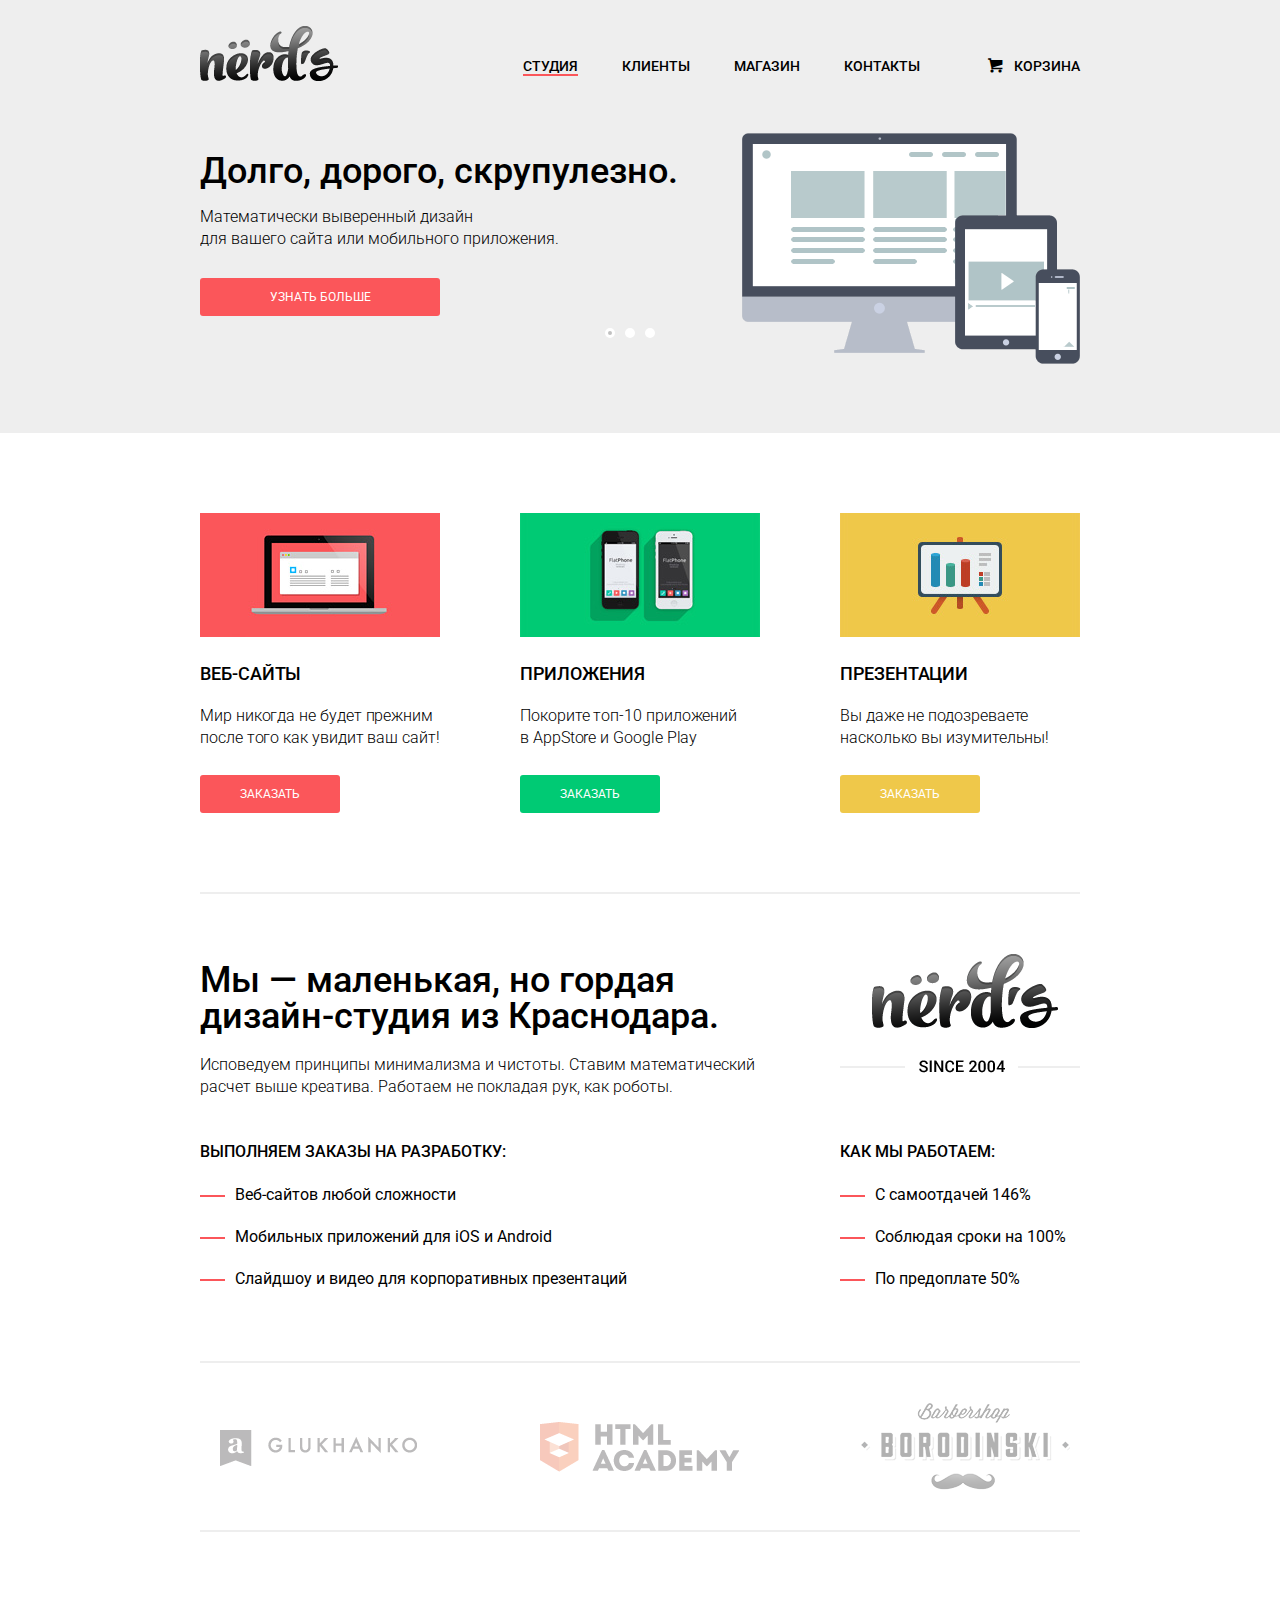
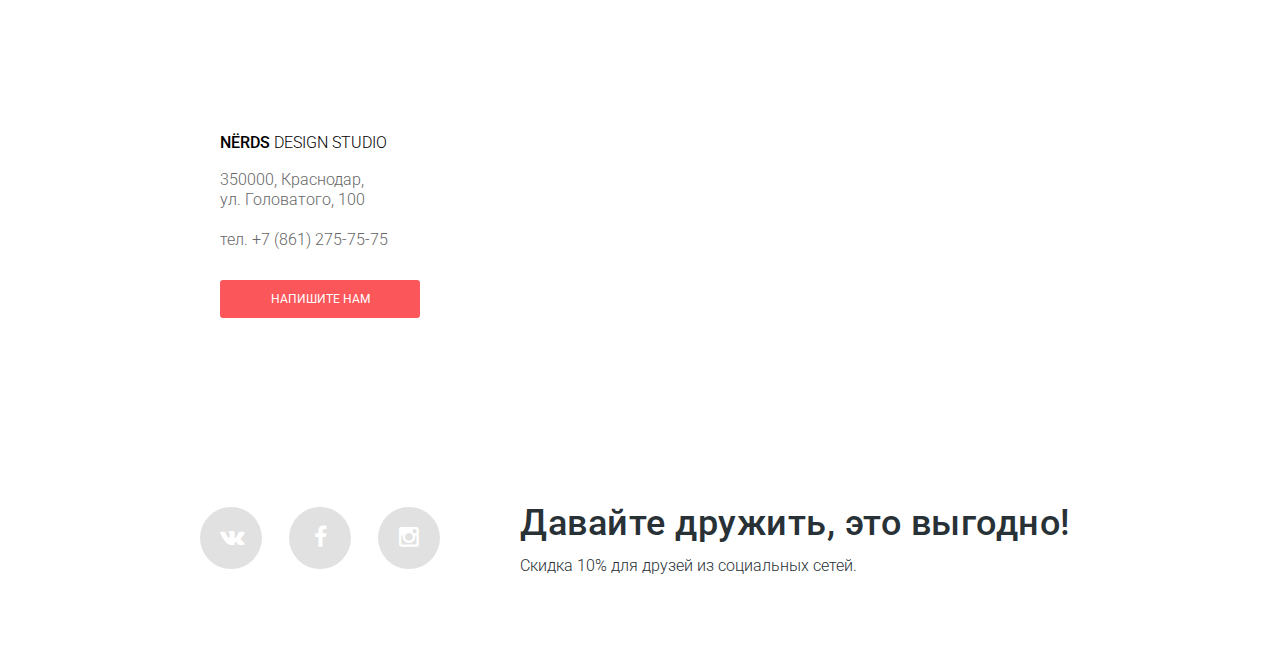
<file: index.html>
<!DOCTYPE html>
<html>
    <head>
    
        <meta charset="utf-8">
        <title>Веб-студия</title>
		<link href='http://fonts.googleapis.com/css?family=Roboto:500,100,300&amp;subset=cyrillic,cyrillic-ext' rel='stylesheet' type='text/css'>
        <link href="css/symbols-nerds/css/symbols-nerds.css" rel="stylesheet" type='text/css'>
		<link href='css/style.css' rel='stylesheet' type='text/css'>

    </head>
    
    <body>
        
        <header class="page-header">
            
			<div class="layout-center-wrapper clearfix">
            
                <div class="layout-menu-wrapper clearfix">
                
                    <a class="logo" href="index.html"><img src="img/logo.png" width="139" height="56" alt="NЁRDS DESIGN STUDIO"></a>
                    
                    <nav>
                        <ul class="top-menu">
                            <li><a class="active" href="#">Студия</a></li>
                            <li><a href="#">Клиенты</a></li>
                            <li><a href="nerds-catalog.html">Магазин</a></li>
                            <li><a href="#">Контакты</a></li>	
                        </ul>
                    
						<div class="basket-menu">
							<a class="basket-menu-enter" href="#"><i class="icon-basket"></i> Корзина</a>
						</div>
					
					</nav>
                
				</div>
                
                <div class="slider-wrapper">
                    
                    <input type="radio" id="btn-1" name="toggle" checked>
                    <input type="radio" id="btn-2" name="toggle">
                    <input type="radio" id="btn-3" name="toggle">
                    
                    <div class="pagination">
                        <label for="btn-1"></label>
                        <label for="btn-2"></label>
                        <label for="btn-3"></label>
                    </div>
                    
                    <div class="slides">
                    
                        <div class="slide slide-first">
                            
							<p class="slide-title">Долго, дорого, скрупулезно.</p>
                            
							<p>Математически выверенный дизайн<br>для вашего сайта или мобильного приложения.</p>
                    
                            <a class="btn slider-btn" href="#">Узнaть больше</a>
							
                        </div>
                    
                        <div class="slide slide-second">
                            
							<p class="slide-title">Любите ли вы математику, как любим ее мы?</p>
                            
							<p>Нашим дизайнерам мы удаляем нейроны, ответственные за&nbsp;креатив, чтобы дать им возможность все просчитать</p>
                    
							<a class="btn slider-btn" href="#">Узнaть больше</a>
							
                        </div>
                    
                        <div class="slide slide-third">
                            
							<p class="slide-title">Только наркотики, только хардкор!</p>
                            
							<p>Все дизайнерские решения в вашей компании принимаются только под воздействием качественных галлюциногенов.</p>
            
                            <a class="btn slider-btn" href="#">Узнaть больше</a>
							
                        </div>
                    
                    </div>
            
                </div>
                
            </div>
			
        </header>
        
        <div class="layout-center-wrapper ">
                
            <div class="product-wrapper border-bottom clearfix">
                    
                <div class="product website">
					<img class="product-img" src="img/icon-website.jpg" width="240" height="124" alt="website">
                    <p class="product-title">Веб-сайты</p>
                    <p>Мир никогда не будет прежним после того как увидит ваш сайт!</p>
                    <a class="btn product-btn" href="#">Заказать</a>
                </div>
                    
                <div class="product application">
					<img class="product-img" src="img/icon-application.jpg" width="240" height="124" alt="application">
                    <p class="product-title">Приложения</p>
                    <p>Покорите топ-10 приложений в&nbsp;AppStore и Google Play</p>
                    <a class="btn product-btn" href="#">Заказать</a>
                </div>
                    
                <div class="product presentation">
					<img class="product-img" src="img/icon-presentation.jpg" width="240" height="124" alt="presentation">
                    <p class="product-title">Презентации</p>
                    <p>Вы даже не подозреваете насколько вы изумительны!</p>
                    <a class="btn product-btn" href="#">Заказать</a>
                </div>
                    
            </div>
        
		<div class="info-wrapper border-bottom">
            
            <div class="layout-info-wrapper clearfix">
                    
                <div class="info-left-column">
                        
                    <h1 class="main-head">Мы &mdash; маленькая, но гордая дизайн-студия из Краснодара.</h1>
                    
					<p>Исповедуем принципы минимализма и чистоты. Ставим математический расчет выше креатива. Работаем не покладая рук, как роботы.</p>
                
                </div>
                
                <div class="info-right-column">
                
                    <a class="logo-since" href="index.html"><img src="img/logo-sines.png" width="240" height="119" alt="NЁRDS DESIGN STUDIO"></a>
                    
                </div>
                
            </div>    
                
            <div class="layout-info-wrapper clearfix">
            
                <div class="info-left-column">
                
                    <p class="info-title"> Выполняем заказы на разработку:</p>
                        
                    <ul class="info-list">
                        <li class="info-list-item">Веб-сайтов любой сложности</li>
                        <li class="info-list-item">Мобильных приложений для iOS и Android</li>
                        <li class="info-list-item">Слайдшоу и видео для корпоративных презентаций</li>
                    </ul>    
                    
                </div>
                    
                <div class="info-right-column">
                 
                    <p class="info-title">Как мы работаем:</p>
                        
                    <ul class="info-list">
                        <li class="info-list-item">С самоотдачей 146%</li>
                        <li class="info-list-item">Соблюдая сроки на 100%</li>
                        <li class="info-list-item">По предоплате 50%</li>
                    </ul>     
                    
                </div>
                    
            </div>
            
        </div>
        
        <div class="clients-wrapper ">
            
			<ul class="clients border-bottom clearfix">
                <li><a href="//glukhanko.ru"><img src="img/logo-glukhanko.png" width="198" height="37" alt="glukhanko.ru"></a></li>
                <li><a href="//htmlacademy.ru"><img src="img/logo-html.png" width="199" height="50" alt="htmlacademy.ru"></a></li>
                <li><a href="//barbershop-borodinski.ru/"><img src="img/logo-borodinsky.png" width="209" height="88" alt="borodinsky.ru"></a></li>
            </ul>
            
        </div>    
            
        </div>
		
		<div class="map">
			
			<div class="map-img" id="YMapsID" style="width:100%;height:415px"></div>
            
             <div class="contact">
                    
                <span class="contact-title"><strong class="contact-title-bold">NЁRDS </strong>DESIGN STUDIO</span>
                <p>350000, Краснодар, ул.&nbsp;Головатого, 100</p>
                <p>тел. +7 (861) 275-75-75</p>
                    
                <a class="btn btn-write-us" href="#">Напишите нам</a>
                    
            </div>
                
        </div>
        
        <footer class="page-footer">
            
            <div class="layout-center-wrapper clearfix">
                
                <div class="social-btn">
                  <a class="btn-social btn-social-vk"  href="//vkontakte.ru"><i class="icon-vk"></i></a>
                  <a class="btn-social btn-social-fb"  href="//facebook.com"><i class="icon-facebook"></i></a>
                  <a class="btn-social btn-social-inst"  href="//instagram.com"><i class="icon-instagramm"></i></a>
                </div>
                
                <div class="social-text">
                    <p class="social-text-title">Давайте дружить, это выгодно!</p>
                    <p>Скидка 10% для друзей из социальных сетей.</p>
                </div>
                
            </div>
			
        </footer>
    
       <div class="write-us">
            
			<form class="write-us-form" action="#" method="post">
                
				<div class="form-column-wrapper clearfix">
                    
					<div class="form-column">
                        <label for="login-field">Ваше имя:</label>
                        <input type="text" name="login" id="login-field" placeholder="Представьтесь, пожалуйста">
                    </div>
                
                    <div class="form-column">
                        <label for="email-field">Ваш e-mail:</label>
    			        <input type="email" name="email" id="email-field" required placeholder="Для отправки ответа">
                    </div>
					
                </div>    
                
                <label for="note-field">Текст письма:</label>
    			<textarea name="note" id="note-field" rows="5" placeholder="В свободной форме"></textarea>
                
				<div class="form-column-wrapper clearfix">
					
					<div class="form-column">
						<input type="submit" value="Отправить">
					</div>
				
					<div class="form-column">
						<a class="btn-reset btn" href="#">Отмена</a>
					</div>
					
				</div> 
            </form>
			
        </div>
        
        <script src="http://api-maps.yandex.ru/1.1/index.xml" type="text/javascript"></script>
        <script src="js/map.js" type="text/javascript"></script>
        <script src="js/script.js"></script> 
      
    </body>
	
</html>
</file>
<file: css/symbols-nerds/css/symbols-nerds.css>
@charset "UTF-8";

 @font-face {
  font-family: 'symbols-nerds';
  src: url('../font/symbols-nerds.eot?94604853');
  src: url('../font/symbols-nerds.eot?94604853#iefix') format('embedded-opentype'),
       url('../font/symbols-nerds.woff?94604853') format('woff'),
       url('../font/symbols-nerds.ttf?94604853') format('truetype'),
       url('../font/symbols-nerds.svg?94604853#symbols-nerds') format('svg');
  font-weight: normal;
  font-style: normal;
}
/* Chrome hack: SVG is rendered more smooth in Windozze. 100% magic, uncomment if you need it. */
/* Note, that will break hinting! In other OS-es font will be not as sharp as it could be */
/*
@media screen and (-webkit-min-device-pixel-ratio:0) {
  @font-face {
    font-family: 'symbols-nerds';
    src: url('../font/symbols-nerds.svg?94604853#symbols-nerds') format('svg');
  }
}
*/
 
 [class^="icon-"]:before, [class*=" icon-"]:before {
  font-family: "symbols-nerds";
  font-style: normal;
  font-weight: normal;
  speak: none;
 
  display: inline-block;
  text-decoration: inherit;
  width: 1em;
  margin-right: .2em;
  text-align: center;
  /* opacity: .8; */
 
  /* For safety - reset parent styles, that can break glyph codes*/
  font-variant: normal;
  text-transform: none;
     
  /* fix buttons height, for twitter bootstrap */
  line-height: 1em;
 
  /* Animation center compensation - margins should be symmetric */
  /* remove if not needed */
  margin-left: .2em;
 
  /* you can be more comfortable with increased icons size */
  /* font-size: 120%; */
 
  /* Uncomment for 3D effect */
  /* text-shadow: 1px 1px 1px rgba(127, 127, 127, 0.3); */
}
 
.icon-basket:before { content: '\62'; } /* 'b' */
.icon-facebook:before { content: '\66'; } /* 'f' */
.icon-twitter:before { content: '\74'; } /* 't' */
.icon-vk:before { content: '\76'; } /* 'v' */
.icon-up-dir:before { content: '\25b2'; } /* '▲' */
.icon-down-dir:before { content: '\25bc'; } /* '▼' */
.icon-circle:before { content: '\25cb'; } /* '○' */
.icon-circle-dot:before { content: '\25cf'; } /* '●' */
.icon-check-off:before { content: '\2610'; } /* '☐' */
.icon-check-on:before { content: '\2611'; } /* '☑' */
.icon-instagramm:before { content: '📷'; } /* '\1f4f7' */
</file>
<file: css/style.css>
/*! normalize.css v3.0.2 | MIT License | git.io/normalize */

/**
 * 1. Set default font family to sans-serif.
 * 2. Prevent iOS text size adjust after orientation change, without disabling
 *    user zoom.
 */

html {
  font-family: sans-serif; /* 1 */
  -ms-text-size-adjust: 100%; /* 2 */
  -webkit-text-size-adjust: 100%; /* 2 */
}

/**
 * Remove default margin.
 */

body {
  margin: 0;
}

/* HTML5 display definitions
   ========================================================================== */

/**
 * Correct `block` display not defined for any HTML5 element in IE 8/9.
 * Correct `block` display not defined for `details` or `summary` in IE 10/11
 * and Firefox.
 * Correct `block` display not defined for `main` in IE 11.
 */

article,
aside,
details,
figcaption,
figure,
footer,
header,
hgroup,
main,
menu,
nav,
section,
summary {
  display: block;
}

/**
 * 1. Correct `inline-block` display not defined in IE 8/9.
 * 2. Normalize vertical alignment of `progress` in Chrome, Firefox, and Opera.
 */

audio,
canvas,
progress,
video {
  display: inline-block; /* 1 */
  vertical-align: baseline; /* 2 */
}

/**
 * Prevent modern browsers from displaying `audio` without controls.
 * Remove excess height in iOS 5 devices.
 */

audio:not([controls]) {
  display: none;
  height: 0;
}

/**
 * Address `[hidden]` styling not present in IE 8/9/10.
 * Hide the `template` element in IE 8/9/11, Safari, and Firefox < 22.
 */

[hidden],
template {
  display: none;
}

/* Links
   ========================================================================== */

/**
 * Remove the gray background color from active links in IE 10.
 */

a {
  background-color: transparent;
}

/**
 * Improve readability when focused and also mouse hovered in all browsers.
 */

a:active,
a:hover {
  outline: 0;
}

/* Text-level semantics
   ========================================================================== */

/**
 * Address styling not present in IE 8/9/10/11, Safari, and Chrome.
 */

abbr[title] {
  border-bottom: 1px dotted;
}

/**
 * Address style set to `bolder` in Firefox 4+, Safari, and Chrome.
 */

b,
strong {
  font-weight: bold;
}

/**
 * Address styling not present in Safari and Chrome.
 */

dfn {
  font-style: italic;
}

/**
 * Address variable `h1` font-size and margin within `section` and `article`
 * contexts in Firefox 4+, Safari, and Chrome.
 */

h1 {
  font-size: 2em;
  margin: 0.67em 0;
}

/**
 * Address styling not present in IE 8/9.
 */

mark {
  background: #ff0;
  color: #000;
}

/**
 * Address inconsistent and variable font size in all browsers.
 */

small {
  font-size: 80%;
}

/**
 * Prevent `sub` and `sup` affecting `line-height` in all browsers.
 */

sub,
sup {
  font-size: 75%;
  line-height: 0;
  position: relative;
  vertical-align: baseline;
}

sup {
  top: -0.5em;
}

sub {
  bottom: -0.25em;
}

/* Embedded content
   ========================================================================== */

/**
 * Remove border when inside `a` element in IE 8/9/10.
 */

img {
  border: 0;
}

/**
 * Correct overflow not hidden in IE 9/10/11.
 */

svg:not(:root) {
  overflow: hidden;
}

/* Grouping content
   ========================================================================== */

/**
 * Address margin not present in IE 8/9 and Safari.
 */

figure {
  margin: 1em 40px;
}

/**
 * Address differences between Firefox and other browsers.
 */

hr {
  -moz-box-sizing: content-box;
  box-sizing: content-box;
  height: 0;
}

/**
 * Contain overflow in all browsers.
 */

pre {
  overflow: auto;
}

/**
 * Address odd `em`-unit font size rendering in all browsers.
 */

code,
kbd,
pre,
samp {
  font-family: monospace, monospace;
  font-size: 1em;
}

/* Forms
   ========================================================================== */

/**
 * Known limitation: by default, Chrome and Safari on OS X allow very limited
 * styling of `select`, unless a `border` property is set.
 */

/**
 * 1. Correct color not being inherited.
 *    Known issue: affects color of disabled elements.
 * 2. Correct font properties not being inherited.
 * 3. Address margins set differently in Firefox 4+, Safari, and Chrome.
 */

button,
input,
optgroup,
select,
textarea {
  color: inherit; /* 1 */
  font: inherit; /* 2 */
  margin: 0; /* 3 */
}

/**
 * Address `overflow` set to `hidden` in IE 8/9/10/11.
 */

button {
  overflow: visible;
}

/**
 * Address inconsistent `text-transform` inheritance for `button` and `select`.
 * All other form control elements do not inherit `text-transform` values.
 * Correct `button` style inheritance in Firefox, IE 8/9/10/11, and Opera.
 * Correct `select` style inheritance in Firefox.
 */

button,
select {
  text-transform: none;
}

/**
 * 1. Avoid the WebKit bug in Android 4.0.* where (2) destroys native `audio`
 *    and `video` controls.
 * 2. Correct inability to style clickable `input` types in iOS.
 * 3. Improve usability and consistency of cursor style between image-type
 *    `input` and others.
 */

button,
html input[type="button"], /* 1 */
input[type="reset"],
input[type="submit"] {
  -webkit-appearance: button; /* 2 */
  cursor: pointer; /* 3 */
}

/**
 * Re-set default cursor for disabled elements.
 */

button[disabled],
html input[disabled] {
  cursor: default;
}

/**
 * Remove inner padding and border in Firefox 4+.
 */

button::-moz-focus-inner,
input::-moz-focus-inner {
  border: 0;
  padding: 0;
}

/**
 * Address Firefox 4+ setting `line-height` on `input` using `!important` in
 * the UA stylesheet.
 */

input {
  line-height: normal;
}

/**
 * It's recommended that you don't attempt to style these elements.
 * Firefox's implementation doesn't respect box-sizing, padding, or width.
 *
 * 1. Address box sizing set to `content-box` in IE 8/9/10.
 * 2. Remove excess padding in IE 8/9/10.
 */

input[type="checkbox"],
input[type="radio"] {
  box-sizing: border-box; /* 1 */
  padding: 0; /* 2 */
}

/**
 * Fix the cursor style for Chrome's increment/decrement buttons. For certain
 * `font-size` values of the `input`, it causes the cursor style of the
 * decrement button to change from `default` to `text`.
 */

input[type="number"]::-webkit-inner-spin-button,
input[type="number"]::-webkit-outer-spin-button {
  height: auto;
}

/**
 * 1. Address `appearance` set to `searchfield` in Safari and Chrome.
 * 2. Address `box-sizing` set to `border-box` in Safari and Chrome
 *    (include `-moz` to future-proof).
 */

input[type="search"] {
  -webkit-appearance: textfield; /* 1 */
  -moz-box-sizing: content-box;
  -webkit-box-sizing: content-box; /* 2 */
  box-sizing: content-box;
}

/**
 * Remove inner padding and search cancel button in Safari and Chrome on OS X.
 * Safari (but not Chrome) clips the cancel button when the search input has
 * padding (and `textfield` appearance).
 */

input[type="search"]::-webkit-search-cancel-button,
input[type="search"]::-webkit-search-decoration {
  -webkit-appearance: none;
}

/**
 * Define consistent border, margin, and padding.
 */

fieldset {
  border: 1px solid #c0c0c0;
  margin: 0 2px;
  padding: 0.35em 0.625em 0.75em;
}

/**
 * 1. Correct `color` not being inherited in IE 8/9/10/11.
 * 2. Remove padding so people aren't caught out if they zero out fieldsets.
 */

legend {
  border: 0; /* 1 */
  padding: 0; /* 2 */
}

/**
 * Remove default vertical scrollbar in IE 8/9/10/11.
 */

textarea {
  overflow: auto;
}

/**
 * Don't inherit the `font-weight` (applied by a rule above).
 * NOTE: the default cannot safely be changed in Chrome and Safari on OS X.
 */

optgroup {
  font-weight: bold;
}

/* Tables
   ========================================================================== */

/**
 * Remove most spacing between table cells.
 */

table {
  border-collapse: collapse;
  border-spacing: 0;
}

td,
th {
  padding: 0;
}

/* styles */
html,
body { 
	min-width:920px;
	margin:0;
	padding:0;
	font-family: 'Roboto', sans-serif;
}
* {
	box-sizing: border-box;
}
a { 
	color:#000;
	text-decoration:none;
}
ul {
	margin-top: 24px;
	padding-left: 0px;
	list-style-type: none;
}
p {
	font-size:16px;
	line-height:22px;
	font-weight:300;
}
.btn {
	display:inline-block;
	width:140px;
	padding:0 5px;
	color:#fff;
	font-size:12px;
	line-height:38px;
	text-align:center;
	text-transform:uppercase;
	overflow: hidden;
	text-overflow: ellipsis;
	white-space: pre-wrap;
	background:#fb565a;
	border-radius:3px;
}
.layout-center-wrapper {
	width:880px;
	margin:0 auto;
}
.clearfix:after {
	content:" ";
	display:table;
	clear:both;
}
/*Header*/
.page-header {
	min-height:300px;
	min-width:880px;
	padding-top:25px;
	background:#eee;
}
.layout-menu-wrapper {
	margin-bottom:28px;
}
.logo {
	float:left;
	width:140px;
}
nav {
	float:right;
	position:relative;
	max-width:720px;
	min-height:50px;
	padding-top:26px;
}
nav a {
	font-size:14px;
	line-height:30px;
	font-weight:500;
	text-transform:uppercase; 
}
.top-menu {
	max-width:580px;
	float:left;
	margin:0;
	text-align:right;
}
.top-menu li {
	display:inline-block;
	padding:0px 20px;
}
.basket-menu {
	float:right;
	width:120px;
	margin-left:20px;
	padding-top:0;
	text-align:right;
}
.basket-menu-enter {
	display:inline-block;
	position:relative;
}
.icon-basket {
	padding:0 5px;
	font-size:16px;
}
.top-menu a:hover,
.basket-menu a:hover {
	color:#fb565a;
}
.top-menu a:active,
.basket-menu a:active {
	color:#000;
	opacity:0.3;
}
.top-menu a.active {
	box-shadow: 0 2px 0 #fb565a;
}
.top-menu a.active:hover {
	color:#000;
	box-shadow: 0 2px 0 #fb565a;
}
/*Блок карты*/
.map {
	position:relative;
	margin-top:82px;	
	min-width:920px;
}
.map-img {
	width: 100%;
	margin:0 auto;
}
.contact {
	position:absolute;
	z-index:10;
	top:90px;
	left:50%;
	width:240px;
	margin-left:-440px;
	padding:24px 20px;
	background:#fff;	
}
.contact-title {
	margin: 5px 0 10px 0;
	font-size:16px;
	line-height:30px;
	font-weight:300;
	text-transform:uppercase;
}
.contact-title-bold {
	font-size:16px; 
	line-height:30px;
	font-weight:500;
	text-transform:uppercase;
}
.contact p {
	color:#666;
	font-size:16px;
	line-height:20px;
	font-weight:300;
	margin: 12px 0 20px;
}
.btn-write-us {
	margin-top:10px;
	width: 100%;
	text-align:center;
	background:#fb565a;
}
.btn-write-us:hover {
	background:#d6494d;
}
.btn-write-us:active {
	background:#b63538;
	box-shadow: 0 2px 0 #9b2d30 inset;
}
/*Footer*/
.page-footer {
	padding:73px 0;
}
.social-btn {
	float:left;
	width:240px;
	padding:5px 0;
	text-align:center;
}
.btn-social {
	display:inline-block;
	width:62px;
	height:62px;
	margin-right:23px;
	color:white;
	font-size: 23px;
	line-height:62px;
	background: #e1e1e1;
	border-radius:50%; 
}
.btn-social:nth-child(3n) {
	margin-right:0;
}
.btn-social:hover {
	background:#fb565a;
}
.btn-social:active {
	background:#d6494d;
	box-shadow:inset 0 3px 0 0 #b74246 ;
}
.social-text {
	float:right;
	width:560px;
}
.social-text-title {
	margin-bottom:10px;
	font-size:36px;
	line-height: 43px;
	letter-spacing: 0.5px;
	font-weight:500;
}
.social-text p {
	margin-top:0;
	color:#283136;
}
/* ===============Главная страница==============*/
.border-bottom {
	border-bottom:2px solid #eee;
}
/*Слайдер*/
.slider-wrapper {
	position:relative;
	width:880px;	
	margin:0 auto;
}
.slider-wrapper input[type=radio] {
	position:absolute;
	opacity:0;
}
.pagination {
	position:absolute;
	z-index:10;
	left:50%;
	bottom:95px;
	width:180px;
	height:10px;
	margin-left:-100px;
	text-align:center;
} 
.pagination label {
	display:inline-block;
	width:10px;
	height:10px;
	margin:0 3px;
	vertical-align:top;
	background:white;
	border:3px solid white;
	border-radius:50%;
	cursor:pointer;
}
#btn-1:checked ~ .pagination label[for="btn-1"],
#btn-2:checked ~ .pagination label[for="btn-2"],
#btn-3:checked ~ .pagination label[for="btn-3"] { 
	background:#c1c1c1;
}
.slide {
	position:relative;
	top:0;
	left:0;
	width:100%;
	min-height:320px;
	padding:10px 400px 30px 0;
	overflow:hidden;
}
.slide-title {
	max-width:500px;
	margin:30px 0 17px 0;
	font-size:36px;
	line-height:36px;
	font-weight:500;
}
.slider-btn {
	width:240px;
	margin:12px 0;
}
.slider-btn:hover {
	background:#d6494d;
}
.slider-btn:active {
	background:#b63538;
	box-shadow: 0 2px 0 #9b2d30 inset;
}
.slide {
	display:none;
}
.slide-first {
	background:url('../img/icon-slider-first.png') no-repeat 100% 20px;
}
.slide-second {
	background:url('../img/icon-slider-second.png') no-repeat 640px 25px;
}
.slide-third {
	background:url('../img/icon-slider-third.png') no-repeat 540px 0;
}
#btn-1:checked ~ .slides .slide:nth-child(1) { 
	display: block;
}
#btn-2:checked ~ .slides .slide:nth-child(2) { 
	display: block;
}
#btn-3:checked ~ .slides .slide:nth-child(3) { 
	display: block;
}
 /*Блок описания продуктов*/
.product-wrapper {
	padding: 80px 0 75px;
}
.product {
	float:left;
	width:240px;
	margin-right:80px;
}
.product:nth-child(3n) {
	margin-right:0;
}
.product-img {
	max-width:240px;
	margin-bottom:2px;
}
.product-title {
	margin: 16px 0;
	font-size:18px;
	line-height:30px;
	font-weight:500;
	text-transform:uppercase;
}
.product p {
	letter-spacing: -0.07px;
}
.product-btn {
	margin-top:10px;
}
.website a.btn {
	background: #fb565a;
}
.website a.btn:hover {
	background: #d6494d;
}
.website a.btn:active {
	background: #b63538;
	box-shadow: 0 2px 0 #9b2d30 inset;
}
.application a.btn {
	background: #00ca74;
}
.application a.btn:hover {
	background: #01a25e;
}
.application a.btn:active {
	background: #009053;
	box-shadow: 0 2px 0 #007b47 inset;
}
.presentation a.btn {
	background: #efc84a;
}
.presentation a.btn:hover {
	background: #d6ae2c;
}
.presentation a.btn:active {
	background: #c09b24;
	box-shadow: 0 2px 0 #a3841f inset;
}
/*Блок информации*/
.info-wrapper {
	padding:45px 0;
}
.layout-info-wrapper {
	margin-bottom:5px;
}
.main-head {
	margin:23px 0 20px;
	font-size:36px;
	line-height:36px;
	font-weight:500;
}

.info-left-column {
	float:left;
	width:580px;
}
.info-right-column {
	float:right;
	width:240px;
}
.logo-since {
	display:block;
	margin:15px 0;
}
.info-title { 
	margin:22px 0;
	font-size:16px;
	line-height:22px;
	font-weight:500;
	text-transform:uppercase;
}
.info-list {
	margin:22px 0;
}
.info-list-item {
	position:relative;
	margin-bottom:23px;
	padding-left:35px;
}
.info-list-item:before {
	content:'';
	position:absolute;
	top:10px;
	left:0;
	width:25px;
	height:2px;
	background:#fb565a;
}
/*Блок клиентов*/
.clients {
	margin:0;
	padding:40px 10px 15px;
	text-align:right;
}
.clients  a {
	display:block;
}
.clients li {
	display:inline-block;
	vertical-align:middle;
	opacity:0.3;
	margin-left:118px;
	margin-bottom:20px;
}
.clients li:nth-child(3n+1) {
	margin-left:0;
}
.clients li:hover {
	opacity:1;
}
/* ===============Внутреняя страница==============*/
.content-wrapper {
	padding: 72px 0 0;
}
/*Заголовок внутренней страницы*/
.title-wrapper {
	margin:60px 0;
	padding: 0;
	text-align:center;
}
.catalog-title {
	min-height:125px;
	padding:0 35px;
	font-size:40px;
	line-height:49px;
	font-weight:100;
	font-style: normal;
	text-transform:uppercase; 
}
/*Блок фильтров*/
.filters {
	float:left;
	width:240px;
	min-height:50px;
	margin-bottom:15px;
}
.filters-title { 
	margin-top:0;
	font-size:18px;
	line-height:30px;
	font-weight:500;
	text-transform:uppercase;
}
.filters p {
	color:#666;
	font-size:16px;
	line-height:20px;
	font-weight:300;
}
.range-filter {
	width:240px;
	margin:0 auto;
	margin-bottom:30px;
}
.range-controls {
	position:relative;
	height:80px;
	margin-bottom:12px;
	padding:0 30px;
	background:#f1f1f1;
	border-radius:5px;
	overflow:hidden;
}
.range-controls .scale {
	height:2px;
	margin-top:39px;
	background:#d7dcde;
}
.range-controls .bar {
	height:2px;
	background:#00ca74;
}
.range-controls .toggle {
	position:absolute;
	top:30px;
	left:30px;
	width:4px;
	height:4px;
	background:#ababab;
	border:8px solid white;
	border-radius:50%;
	box-shadow:0 2px 1px 0 #cfcfcf;
	cursor:pointer;
	box-sizing: content-box;
}
.range-controls .max-toggle {
	left:145px;
}
.price-controls input {
	width:80px;
	padding:8px 10px;
	margin-left:6px;
	background:#f1f1f1;
	border:none;
	border-radius:5px;
	color:#283136;
	text-align:center;
	font-size:16px;
	font-family:'Roboto', sans-serif;
	font-weight:300; 
}
.price-controls .min-price {
	margin-right:14px;
}
.price-controls input:focus{
	outline:none;
}
.price-controls {
	position:relative;
	white-space:nowrap;
	font-size:16px;
	line-height:22px;
	font-weight:300;
	text-transform:uppercase;
}
.max-wrapper {
	position:absolute;
	top:0;
	right:0;
}
.grid,
.features {
	padding:15px 0 10px;
}
.grid label,
.features label {
	display: block;
	position: relative; 
	margin-bottom:20px;
	padding:0 35px;
	color:#666;
	font-size:16px;
	line-height:20px;
	font-weight:300;
	cursor: pointer; 
}
input[type="checkbox"] + span {
	position: absolute;
	top: 0;
	left: 0;
	width: 25px; 
	height: 25px;
	background: url(../img/sprites.png) no-repeat 0 -50px;
	cursor: pointer;
}
input[type="checkbox"]:checked + span 	 {
	background: url(../img/sprites.png) no-repeat -50px -50px;
}
input[type="checkbox"] { 
	display:none; 
}
input[type="radio"] + span {
	position: absolute;
	top: 0;
	left: 0; 
	width: 25px; 
	height: 25px;
	background: url(../img/sprites.png) no-repeat -49px 0;
	cursor: pointer;
}
input[type="radio"]:checked + span {
	background: url(../img/sprites.png) no-repeat 0 0;
}
input[type="radio"] { 
	display:none; 
}
.filters-btn {
	display:none;
}
/*Основной блок контента*/
.content {
	float:right;
	width:560px;
}
/*Верхняя сортировка*/
.sorting {
	position:relative;
	margin:0 0 12px 0;
	padding:0px;
}
.sorting-menu {
	float:left;
	max-width:560px;
	margin:0;
}
.sorting-menu li {
	display:inline-block;
	margin:0 40px 0 0;
	padding:0;
	font-size:12px;
	line-height:18px;
	font-weight:500;
	text-transform:uppercase;
}
.sorting-menu-item {
	color:#dadada;
	border-bottom:1px dotted #00ca74 ;
}
.sorting-menu-item:hover {
	color:#000;
	border-bottom:1px solid #00ca74 ;
}
.sorting-menu-item:active {
	color:#000;
	border:none;
}
.sort-btn {
	float:right;
	position:relative;
	width:10px;
	height:20px;
	font-size:23px;
}
.icon-down-dir{
	margin-right:7px;
}
.icon-down-dir:before {
	position:absolute;
	top:0;
	left:0; 
	width:10px;
	margin:0;
}
.icon-up-dir:before {
	position:absolute;
	top:0;
	left:0;
	width:10px;
	margin:0;
}
.icon-up-dir,
.icon-down-dir,
.icon-up-dir:hover,
.icon-down-dir:hover {
	color:#c1c1c1;
}
.icon-up-dir:active,
.icon-down-dir:active {
	color:#000;
}
.btn-checked {
	color:#00ca74;
}
/*Блок товаров*/
.catalog {
	font-size:0;
	margin-bottom:10px;
}
.catalog-item {
	position:relative;
	display:inline-block;
	width:240px;
	height:270px;
	margin:10px 80px 70px 0;
	border-top-left-radius:5px;
	border-top-right-radius:5px;
	background:#f1f1f1;
}
.catalog-item:hover {
	background:#797979;
}
.catalog-item:before {
	content:" ";
	position:absolute;
	top:10px;
	left:12px;
	width:10px;
	height:10px;
	border-radius:50%;
	background:#fff;
}
.catalog-item:nth-child(2n) {
	margin-right:0;
}
.catalog-image {
	position:absolute;
	top:30px;
	max-height:240px;
	max-width:240px;
}
.catalog-image:before {
	content:" ";
	position:absolute;
	top:-20px;
	left:29px;
	width:10px;
	height:10px;
	border-radius:50%;
	background:#fff;
}
.catalog-image:after {
	content:" ";
	position:absolute;
	top:-20px;
	left:46px;
	width:10px;
	height:10px;
	border-radius:50%;
	background:#fff;
}
/*всплывающее окно описания товаров*/
.description {
	position:absolute;
	display:none;
	bottom:20px;
	left:20px;
	width:200px;
	height:200px;
	padding:30px;
	text-align:center;
	background:white;
}
.catalog-item:hover  .description {
	display:block;
}
.description-title {
	margin-bottom:10px;
	font-size:18px;
	line-height:30px;
	font-weight:500;
	text-transform:uppercase;
	overflow: hidden; 
	text-overflow: ellipsis;
	white-space: nowrap;
}
.description-p {
	max-height:52px;
	font-size:14px;
	line-height:18px;
	font-weight:300;
	overflow: hidden;
	text-overflow: ellipsis;
	white-space: pre-wrap;
}
 .btn-buy {
	position:absolute;
	bottom:30px;
	left:30px;
	font-size:18px;
	font-weight:500;
	text-transform:uppercase;
}
.btn-buy:hover {
	background:#d6494d;
}
.btn-buy:active {
	background:#b63538;
	box-shadow:inset 0 4px 0 -2px #9b2d30;
}
/*Переключатель страниц каталога*/
.content-page {
	display:inline-block;
	min-width:37px;
	margin:0 8px 0 0;
	padding:0 5px;
	text-align:center;
	font-size:12px;
	line-height:37px;
	font-weight:500;
	text-transform:uppercase;
	background:#f1f1f1;
	border-radius:3px;	
}
.content-page:hover {
	background:#e5e5e5;
}
.content-page:active {
	background:#d5d5d5;
	box-shadow:inset 0 4px 0 -2px #b5b5b5;
}
.content-page-active,
.content-page-active:hover,
.content-page-active:active {
	line-height:34px;
	background:#fff;
	border:2px solid #f1f1f1;
}
.content-page-next {
	padding:0 30px;
}
/* ===============Всплывающее окно==============*/

@-webkit-keyframes form-error {
    0%, 100% { -webkit-transform: translateX(0); }
    10%, 30%, 50%, 70%, 90% { -webkit-transform: translateX(-10px); }
    20%, 40%, 60%, 80%      { -webkit-transform: translateX(10px); }
}
@keyframes form-error {
    0%, 100%                { transform: translateX(0); }
    10%, 30%, 50%, 70%, 90% { transform: translateX(-10px); }
    20%, 40%, 60%, 80%      { transform: translateX(10px); }
}
.write-us {
	display:none;
	position: fixed;
	z-index: 1000;
	top: 50%;
	left: 50%;
	width: 630px;
	min-height: 320px;
	margin-top: -210px;
	margin-left: -315px;
	padding:45px 70px;
	background:white;
	box-shadow: 0px 0px 30px #a7a7a7;
}
.write-us-show {
	display:block;
	-webkit-animation: form-open 0.4s;
    animation: form-open 0.4s;
}
.write-us-error {
    -webkit-animation: form-error 0.6s;
    animation: form-error 0.6s;
}
.write-us-close {
	display:none;
}
.write-us-form label {
	font-size:16px;
	line-height:18px;
	font-weight:500;
}
.write-us-form input[type="text"],
.write-us-form input[type="email"],
.write-us-form textarea,
.write-us-form input[type="submit"],
.btn-reset {
	display:block;
	width:100%;
	color:#000;	
	font-family: 'Roboto', sans-serif;
	font-size:12px;
	line-height:18px;
	font-weight:500;
	text-transform:uppercase;
	outline:none;
}
.write-us-form input[type="submit"],
.btn-reset {
	text-align:center;
	display:inline-block;
	padding:7px;
}
.write-us-form input[type="submit"] {
	color:#fff;
	background:#fb565a;
	border:2px solid #fb565a;
	border-radius:3px;
}
.btn-reset {
	background:#f1f1f1;
	border:2px solid #f1f1f1;
	border-radius:3px;
}
.form-column-wrapper {
	margin-bottom:5px; 
}
.form-column {
	float:left;
	width:50%;
	padding:5px 10px;
}
.form-column:nth-child(2n+1) {
	padding-left:0;
}
.form-column:nth-child(1n+2) {
	padding-right:0;
}
.write-us-form input[type="text"],
.write-us-form input[type="email"],
.write-us-form textarea {
	color:black;
	margin:10px 0;
	padding:8px 15px;
	background-color:#fff;
	border:2px solid #d7dcde;
	border-radius:3px;
}
.write-us-form textarea {
	color:black;
	margin-bottom:40px;
	padding:8px 15px;
	background-color:#fff;
	border:2px solid #d7dcde; 
	resize: none;
}
.write-us-form input.error {
	border-color: red;
}
.write-us-form input::-webkit-input-placeholder {color:#000}
.write-us-form input::-moz-placeholder {color:#000}
.write-us-form input:-moz-placeholder {color:#000}
.write-us-form input:-ms-input-placeholder {color:#000}
.write-us-form textarea::-webkit-input-placeholder {color:#000}
.write-us-form textarea::-moz-placeholder {color:#000}
.write-us-form textarea:-moz-placeholder {color:#000}
.write-us-form textarea:-ms-input-placeholder {color:#000}
input[placeholder] {text-overflow:ellipsis;}
input::-moz-placeholder {text-overflow:ellipsis;} 
input:-moz-placeholder {text-overflow:ellipsis;} 
input:-ms-input-placeholder {text-overflow:ellipsis;} 

.write-us-form input[type="text"]:hover,
.write-us-form input[type="email"]:hover,
.write-us-form textarea:hover {
	border-color:#a2a9ac;
}
.write-us-form input[type="text"]:focus,
.write-us-form input[type="email"]:focus,
.write-us-form textarea:focus {
	border-color:#56bffb;
}
.write-us-form input[type="submit"]:hover {
	background:#d6494d;
	border-color:#d6494d;
}
.btn-reset:hover {
	background:#e5e5e5;
	border-color:#e5e5e5;
}
.write-us-form input[type="submit"]:focus {
	background:#b63538;
	border-color:#b63538;
	border-top-color:#9b2d30;
}
.btn-reset:active {
	background:#d5d5d5;
	border-color:#d5d5d5;
	border-top-color:#b5b5b5;
}
</file>
